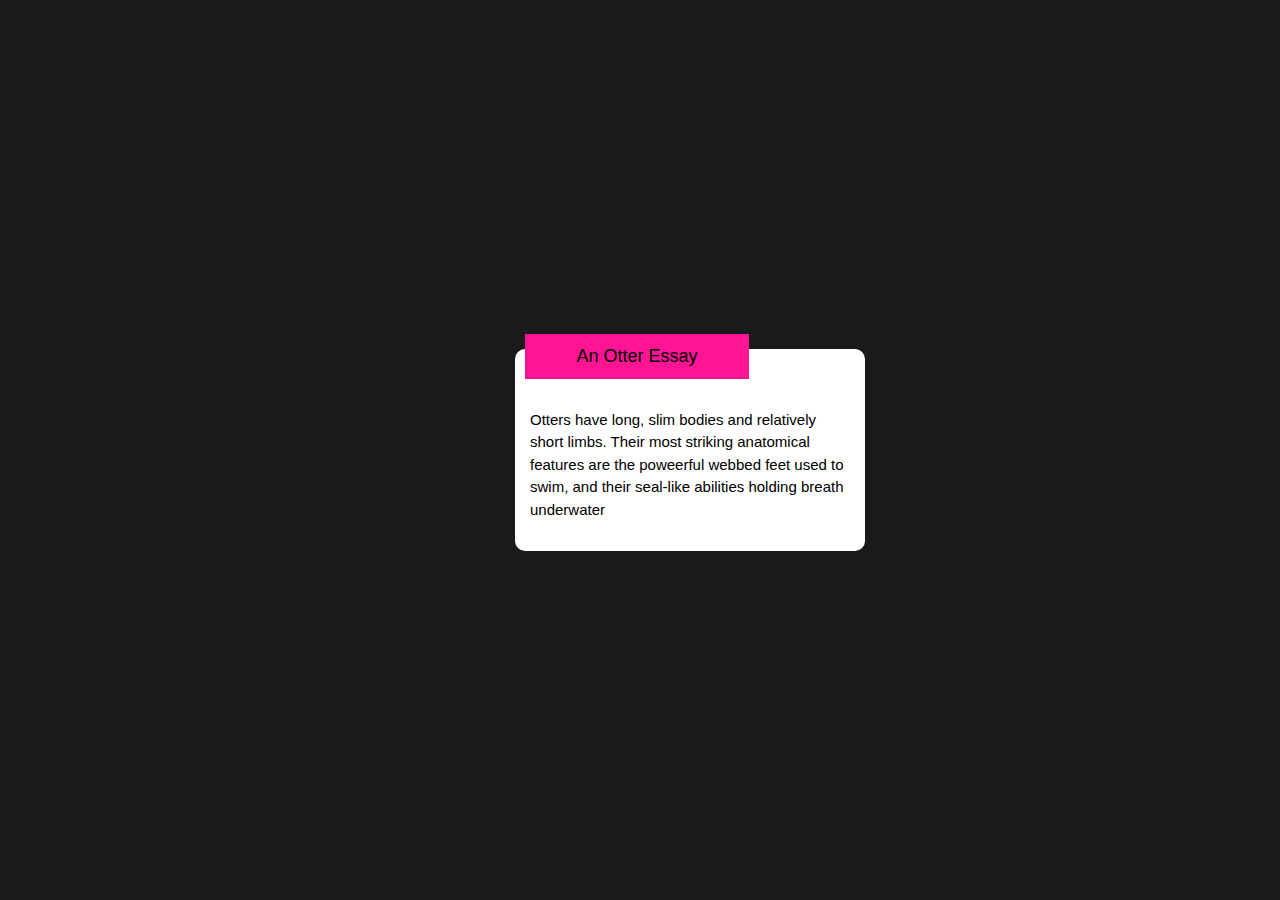
<file: Altschool assigment/assignment 1/index.html>
<!DOCTYPE html>
<html lang="en">
<head>
  <meta charset="UTF-8">
  <meta name="viewport" content="width=device-width, initial-scale=1.0">
  <link rel="stylesheet" href="style.css">
  <title>Otter Essay</title>
</head>
<body>
  <div class="card">
    <div class="card-title">An Otter Essay</div>
    <div class="card-content">
      <p>Otters have long, slim bodies and relatively short limbs. Their most striking anatomical features are the poweerful
    webbed feet used to swim, and their seal-like abilities holding breath underwater
  </p>
    </div>
  </div>
</body>
</html>
</file>
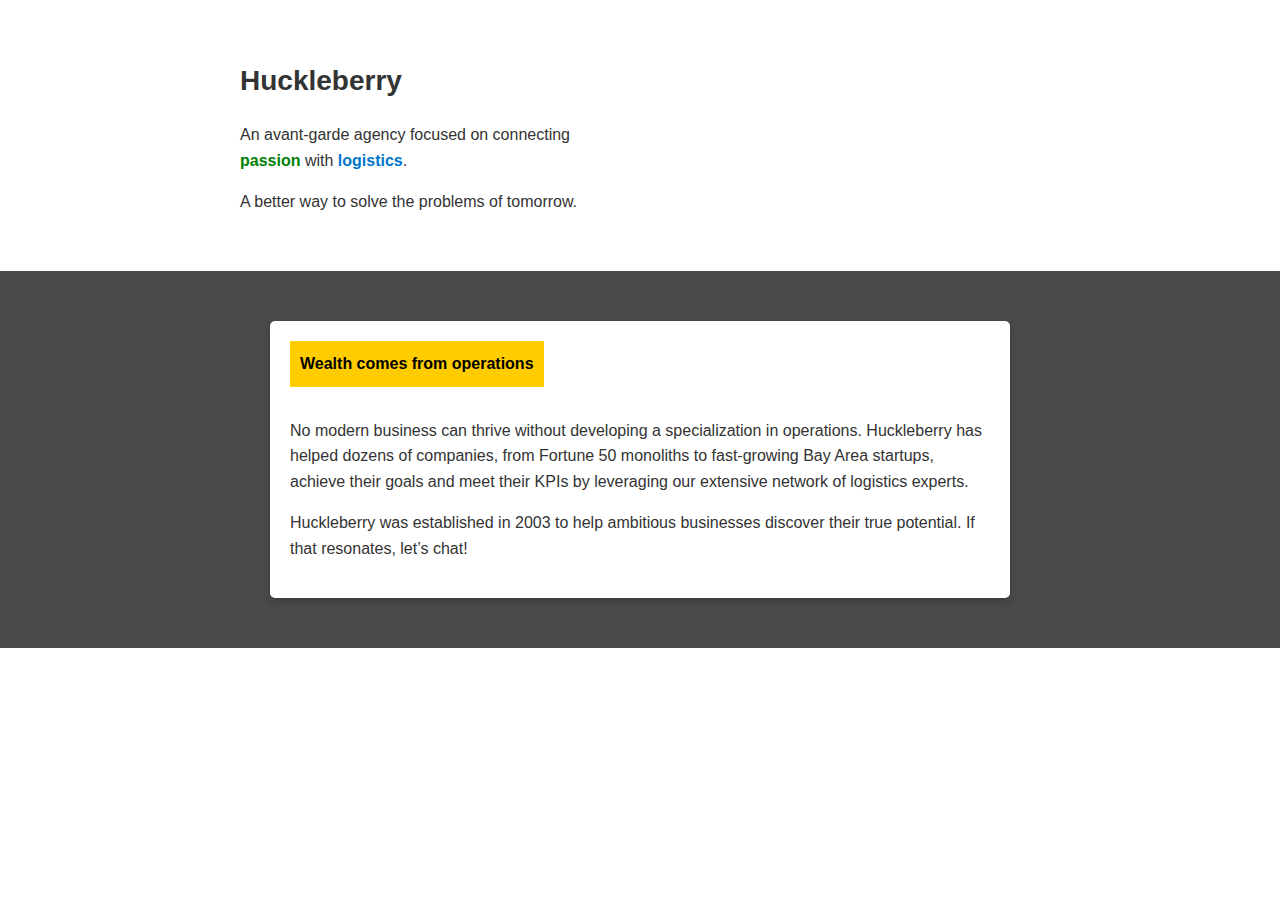
<file: Altschool assigment/assignment 2/index.html>
<!DOCTYPE html>
<html lang="en">
<head>
    <meta charset="UTF-8">
    <meta name="viewport" content="width=device-width, initial-scale=1.0">
    <title>Huckleberry</title>
    <link rel="stylesheet" href="style.css">
</head>
<body>

    <section class="hero">
        <h1>Huckleberry</h1>
        <p>An avant-garde agency focused on connecting <br>
            <span class="highlight">passion</span> with <span class="highlight logistics">logistics</span>.
        </p>
        <p>A better way to solve the problems of tomorrow.</p>
    </section>

    <section class="info-section">
        <div class="info-card">
            <div class="info-banner">Wealth comes from operations</div>
            <p>No modern business can thrive without developing a specialization in operations. 
                Huckleberry has helped dozens of companies, from Fortune 50 monoliths to fast-growing 
                Bay Area startups, achieve their goals and meet their KPIs by leveraging our extensive 
                network of logistics experts.</p>
            <p>Huckleberry was established in 2003 to help ambitious businesses discover their true potential. 
                If that resonates, let’s chat!</p>
        </div>
    </section>

</body>
</html>
</file>
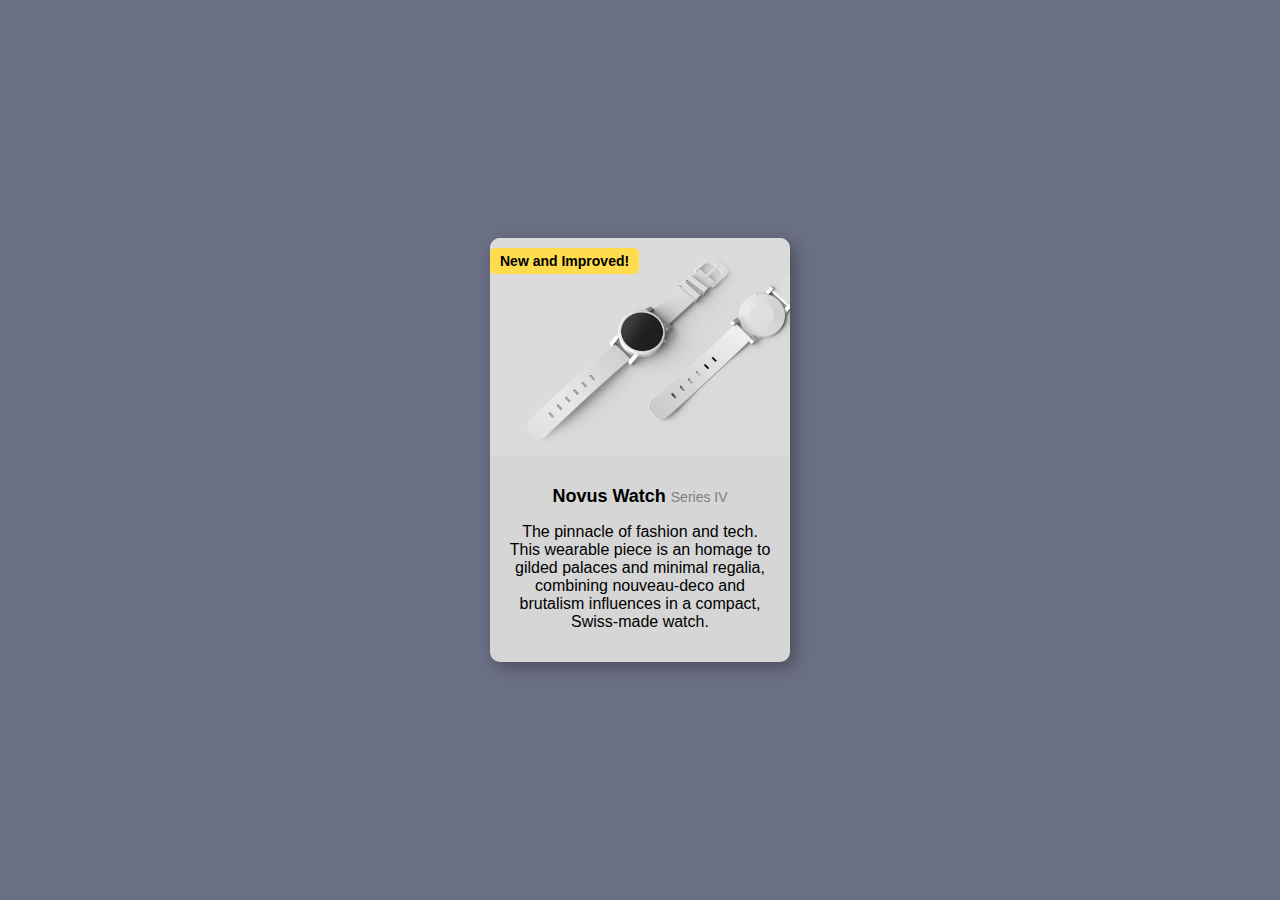
<file: Altschool assigment/assignment 3/index.html>
<!DOCTYPE html>
<html lang="en">
<head>
    <meta charset="UTF-8">
    <meta name="viewport" content="width=device-width, initial-scale=1.0">
    <title>Novus Watch</title>
    <link rel="stylesheet" href="style.css">
</head>
<body>

    <div class="card">
        <div class="badge">New and Improved!</div>
        <img src="watch.jpg" alt="Novus Watch" class="watch-image">
        <div class="card-content">
            <h2>Novus Watch <span class="series">Series IV</span></h2>
            <p>The pinnacle of fashion and tech. This wearable piece is an homage to gilded palaces and minimal regalia, 
               combining nouveau-deco and brutalism influences in a compact, Swiss-made watch.</p>
        </div>
    </div>

</body>
</html>
</file>
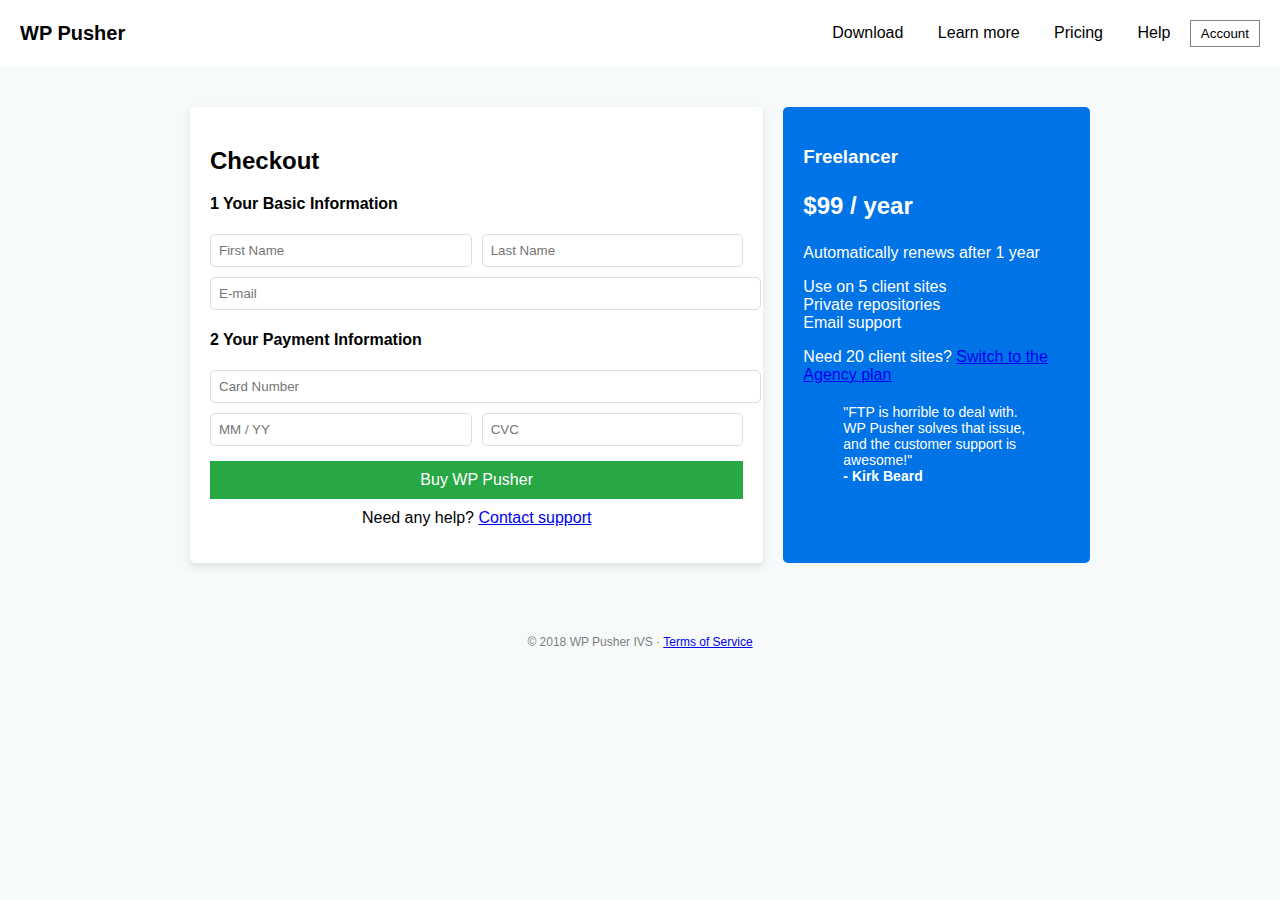
<file: Altschool assigment/assignment 4/index.html>
<!DOCTYPE html>
<html lang="en">
<head>
    <meta charset="UTF-8">
    <meta name="viewport" content="width=device-width, initial-scale=1.0">
    <title>WP Pusher Checkout</title>
    <link rel="stylesheet" href="style.css">
</head>
<body>

    <header>
        <div class="logo">WP Pusher</div>
        <nav>
            <a href="#">Download</a>
            <a href="#">Learn more</a>
            <a href="#">Pricing</a>
            <a href="#">Help</a>
            <button class="account-btn">Account</button>
        </nav>
    </header>

    <main class="checkout-container">
        <section class="checkout-box">
            <h2>Checkout</h2>

            <div class="section">
                <h3>1 Your Basic Information</h3>
                <div class="input-group">
                    <input type="text" placeholder="First Name">
                    <input type="text" placeholder="Last Name">
                </div>
                <input type="email" placeholder="E-mail">
            </div>

            <div class="section">
                <h3>2 Your Payment Information</h3>
                <input type="text" placeholder="Card Number">
                <div class="input-group">
                    <input type="text" placeholder="MM / YY">
                    <input type="text" placeholder="CVC">
                </div>
            </div>

            <button class="purchase-btn">Buy WP Pusher</button>
            <p class="help-text">Need any help? <a href="#">Contact support</a></p>
        </section>

        <aside class="sidebar">
            <h3>Freelancer</h3>
            <p class="price">$99 / year</p>
            <p>Automatically renews after 1 year</p>
            <ul>
                <li>Use on 5 client sites</li>
                <li>Private repositories</li>
                <li>Email support</li>
            </ul>
            <p class="switch-plan">Need 20 client sites? <a href="#">Switch to the Agency plan</a></p>

            <blockquote>
                "FTP is horrible to deal with. WP Pusher solves that issue, and the customer support is awesome!"
                <br><strong>- Kirk Beard</strong>
            </blockquote>
        </aside>
    </main>

    <footer>
        <p>© 2018 WP Pusher IVS · <a href="#">Terms of Service</a></p>
    </footer>

</body>
</html>
</file>
<file: Altschool assigment/assignment 1/style.css>
body{
  background-color: #1a1a1a;
  display:flex;
  justify-content: center;
  align-items: center;
  height: 100vh;
  margin: 0;
  padding-left: 100px;
  font-family: Arial, sans-serif;
}

.card{
  background-color: white;
  padding: 15px;
  width: 320px;
  border-radius: 10px;
  position: relative;
}

.card-title{
  background-color: #ff1493;
  color: black;
  padding: 12px;
  font-size: 18px;
  text-align: center;
  position: absolute;
  top: -15px;
  left: 10px;
  width: 200px;
}

.card-content{
  padding-top: 30px;
  color: black;
  font-size: 15px;
  line-height: 1.5;
}
</file>
<file: Altschool assigment/assignment 2/style.css>
/* General Styles */
body {
    font-family: Arial, sans-serif;
    margin: 0;
    padding: 0;
    color: #333;
    line-height: 1.6;
}

/* Hero Section */
.hero {
    text-align: left;
    padding: 40px 20px;
    max-width: 800px;
    margin: 0 auto;
}

h1 {
    font-size: 28px;
    font-weight: bold;
}

.highlight {
    color: #008000; /* Green for Passion */
    font-weight: bold;
}

.logistics {
    color: #0077cc; /* Blue for Logistics */
}

/* Information Section */
.info-section {
    background: #4a4a4a;
    display: flex;
    justify-content: center;
    align-items: center;
    padding: 50px 20px;
}

.info-card {
    background: white;
    padding: 20px;
    max-width: 700px;
    box-shadow: 0px 4px 8px rgba(0, 0, 0, 0.2);
    border-radius: 5px;
}

/* Yellow Banner */
.info-banner {
    background: #ffcc00;
    color: black;
    font-weight: bold;
    padding: 10px;
    display: inline-block;
    margin-bottom: 15px;
}

/* Responsive Design */
@media (max-width: 768px) {
    .hero {
        padding: 30px 15px;
        text-align: center;
    }

    .info-section {
        padding: 30px 15px;
    }

    .info-card {
        padding: 15px;
    }

    .info-banner {
        display: block;
        text-align: center;
    }
}
</file>
<file: Altschool assigment/assignment 3/style.css>
/* General Styles */
body {
    font-family: Arial, sans-serif;
    background-color: #6b6f84; /* Soft grayish-blue */
    display: flex;
    justify-content: center;
    align-items: center;
    height: 100vh;
    margin: 0;
}

/* Card Container */
.card {
    background: #d6d6d6; /* Light gray */
    width: 300px;
    border-radius: 10px;
    box-shadow: 5px 5px 15px rgba(0, 0, 0, 0.3);
    overflow: hidden;
    position: relative;
    text-align: center;
}

/* Badge */
.badge {
    background: #ffdc4e;
    color: black;
    font-weight: bold;
    padding: 5px 10px;
    font-size: 14px;
    border-radius: 5px;
    position: absolute;
    top: 10px;
    left: 0.01px;
}

/* Watch Image */
.watch-image {
    width: 100%;
    display: block;
}

/* Card Content */
.card-content {
    padding: 15px;
}

h2 {
    font-size: 18px;
    margin-bottom: 5px;
}

.series {
    font-size: 14px;
    color: gray;
    font-weight: normal;
}

/* Responsive Design */
@media (max-width: 768px) {
    .card {
        width: 90%;
    }

    h2 {
        font-size: 16px;
    }
}
</file>
<file: Altschool assigment/assignment 4/style.css>
/* General Styles */
body {
    font-family: Arial, sans-serif;
    background-color: #f7fafa;
    margin: 0;
    padding: 0;
}

/* Header */
header {
    display: flex;
    justify-content: space-between;
    padding: 20px;
    background: white;
    align-items: center;
}

.logo {
    font-size: 20px;
    font-weight: bold;
}

nav a {
    margin: 0 15px;
    text-decoration: none;
    color: black;
}

.account-btn {
    background: none;
    border: 1px solid gray;
    padding: 5px 10px;
    cursor: pointer;
}

/* Checkout Layout */
.checkout-container {
    display: flex;
    max-width: 900px;
    margin: 40px auto;
    gap: 20px;
}

/* Checkout Box */
.checkout-box {
    flex: 2;
    background: white;
    padding: 20px;
    border-radius: 5px;
    box-shadow: 0px 4px 10px rgba(0, 0, 0, 0.1);
}

.section h3 {
    font-size: 16px;
}

.input-group {
    display: flex;
    gap: 10px;
}

input {
    width: 100%;
    padding: 8px;
    margin: 5px 0;
    border: 1px solid #ddd;
    border-radius: 5px;
}

.purchase-btn {
    width: 100%;
    background: #28a745;
    color: white;
    border: none;
    padding: 10px;
    font-size: 16px;
    cursor: pointer;
    margin-top: 10px;
}

.help-text {
    text-align: center;
    margin-top: 10px;
}

/* Sidebar */
.sidebar {
    flex: 1;
    background: #0073e6;
    color: white;
    padding: 20px;
    border-radius: 5px;
}

.price {
    font-size: 24px;
    font-weight: bold;
}

ul {
    padding: 0;
    list-style: none;
}

.switch-plan {
    margin-top: 10px;
}

blockquote {
    font-size: 14px;
    margin-top: 20px;
}

/* Footer */
footer {
    text-align: center;
    padding: 20px;
    font-size: 12px;
    color: gray;
}

/* Responsive Design */
@media (max-width: 768px) {
    .checkout-container {
        flex-direction: column;
        padding: 10px;
    }

    .sidebar {
        text-align: center;
    }
}
</file>
